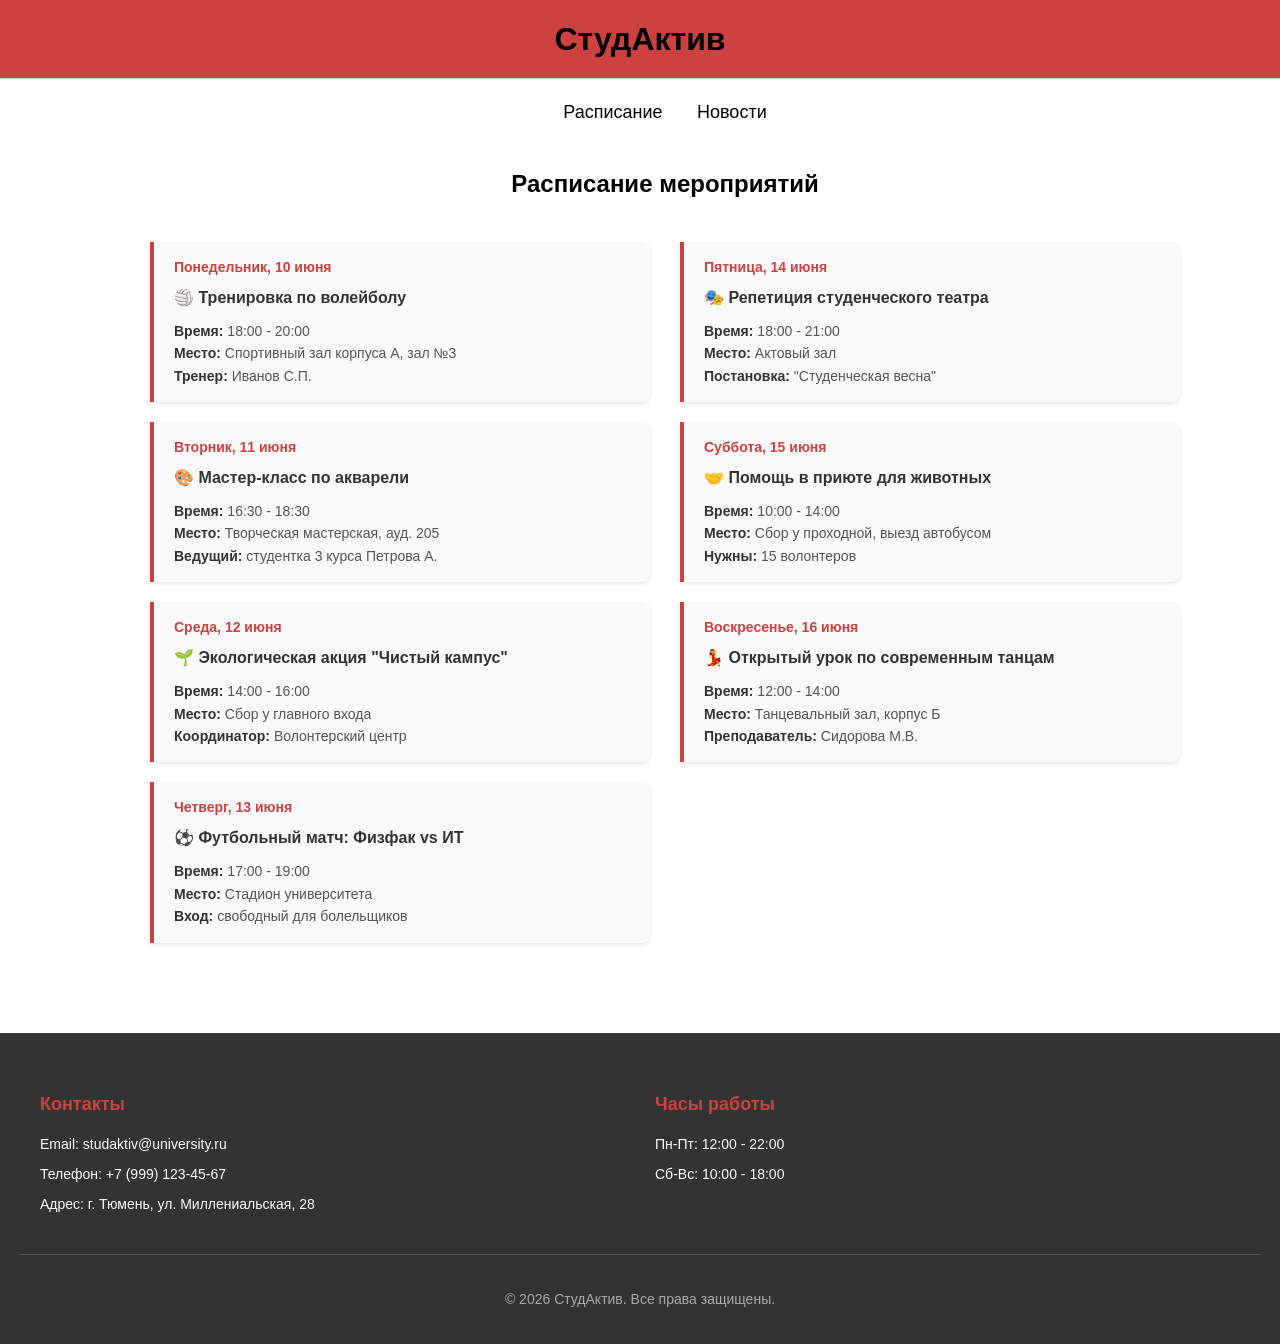
<file: raspisanie.html>
<!DOCTYPE html>
<html lang="en">
<head>
    <meta charset="UTF-8">
    <meta http-equiv="X-UA-Compatible" content="IE=edge">
    <meta name="viewport" content="width=device-width, initial-scale=1.0">
    <title>Расписание</title>
    <link rel="stylesheet" href="styleindex.css?v=18">
</head>
<body>
    <h1><a href="index.html" style="text-decoration: none; color: black;">ㅤСтудАктив</a></h1>
    <hr>
    <div class="body_main">
        <div style="text-align: center; padding: 20px;">
            <a href="raspisanie.html" style="text-decoration: none; color: black; margin: 0 15px; font-size: 18px;">Расписание</a>
            <a href="news.html" style="text-decoration: none; color: black; margin: 0 15px; font-size: 18px;">Новости</a>
        </div>
        <h2 align="center">Расписание мероприятий</h2>
        
        <div class="schedule-container">
            <div class="schedule-column">
                <div class="event-card">
                    <div class="event-day">Понедельник, 10 июня</div>
                    <div class="event-title">🏐 Тренировка по волейболу</div>
                    <div class="event-info">
                        <strong>Время:</strong> 18:00 - 20:00<br>
                        <strong>Место:</strong> Спортивный зал корпуса А, зал №3<br>
                        <strong>Тренер:</strong> Иванов С.П.
                    </div>
                </div>
                
                <div class="event-card">
                    <div class="event-day">Вторник, 11 июня</div>
                    <div class="event-title">🎨 Мастер-класс по акварели</div>
                    <div class="event-info">
                        <strong>Время:</strong> 16:30 - 18:30<br>
                        <strong>Место:</strong> Творческая мастерская, ауд. 205<br>
                        <strong>Ведущий:</strong> студентка 3 курса Петрова А.
                    </div>
                </div>
                
                <div class="event-card">
                    <div class="event-day">Среда, 12 июня</div>
                    <div class="event-title">🌱 Экологическая акция "Чистый кампус"</div>
                    <div class="event-info">
                        <strong>Время:</strong> 14:00 - 16:00<br>
                        <strong>Место:</strong> Сбор у главного входа<br>
                        <strong>Координатор:</strong> Волонтерский центр
                    </div>
                </div>
                
                <div class="event-card">
                    <div class="event-day">Четверг, 13 июня</div>
                    <div class="event-title">⚽ Футбольный матч: Физфак vs ИТ</div>
                    <div class="event-info">
                        <strong>Время:</strong> 17:00 - 19:00<br>
                        <strong>Место:</strong> Стадион университета<br>
                        <strong>Вход:</strong> свободный для болельщиков
                    </div>
                </div>
            </div>
            
            <div class="schedule-column">
                <div class="event-card">
                    <div class="event-day">Пятница, 14 июня</div>
                    <div class="event-title">🎭 Репетиция студенческого театра</div>
                    <div class="event-info">
                        <strong>Время:</strong> 18:00 - 21:00<br>
                        <strong>Место:</strong> Актовый зал<br>
                        <strong>Постановка:</strong> "Студенческая весна"
                    </div>
                </div>
                
                <div class="event-card">
                    <div class="event-day">Суббота, 15 июня</div>
                    <div class="event-title">🤝 Помощь в приюте для животных</div>
                    <div class="event-info">
                        <strong>Время:</strong> 10:00 - 14:00<br>
                        <strong>Место:</strong> Сбор у проходной, выезд автобусом<br>
                        <strong>Нужны:</strong> 15 волонтеров
                    </div>
                </div>
                
                <div class="event-card">
                    <div class="event-day">Воскресенье, 16 июня</div>
                    <div class="event-title">💃 Открытый урок по современным танцам</div>
                    <div class="event-info">
                        <strong>Время:</strong> 12:00 - 14:00<br>
                        <strong>Место:</strong> Танцевальный зал, корпус Б<br>
                        <strong>Преподаватель:</strong> Сидорова М.В.
                    </div>
                </div>
            </div>
        </div>
    </div>
    <footer class="footer">
        <div class="footer-content">
            <div class="footer-column">
                <h3>Контакты</h3>
                <p>Email: studaktiv@university.ru</p>
                <p>Телефон: +7 (999) 123-45-67</p>
                <p>Адрес: г. Тюмень, ул. Миллениальская, 28</p>
            </div>
            
            <div class="footer-column">
                <h3>Часы работы</h3>
                <p>Пн-Пт: 12:00 - 22:00</p>
                <p>Сб-Вс: 10:00 - 18:00</p>
            </div>
        </div>
        
        <div class="footer-bottom">
            <p>© 2026 СтудАктив. Все права защищены.</p>
        </div>
    </footer>
</body>
</html>
</file>
<file: styleindex.css>
body {
    margin: 0;
    padding: 0;
    font-family: Arial, sans-serif;
    line-height: 1.5
}

h1 {
    background-color: rgb(206, 65, 65);
    margin: 0;
    padding: 15px 0;
    text-align: center;
    width: 100%;
    box-sizing: border-box;
}

hr {
    margin: 0;
    border: none;
    border-top: 1px solid #ccc;
}

small {
    font-size: medium;
    text-align: center;
}

.gallery {
    display: flex;
    justify-content: center;
    gap: 40px;
    flex-wrap: wrap;
}

.item {
    display: flex;
    flex-direction: column;
    align-items: center;
    width: 500px;
}

.item img {
    width: 100%;
    height: 300px;
    object-fit: cover;
    border-radius: 10px;
    box-shadow: 0 2px 4px rgba(0,0,0,2);
}

.item p {
    margin: 10px 0 0 0;
    font-size: 16px;
    text-align: center;
}

.body_main {
    margin-left: 50px;
}

.text_glavn{
    margin-left: 120px;
    margin-right: 120px;
}
.schedule-container {
    display: flex;
    gap: 30px;
    padding: 20px 50px;
    justify-content: center;
}

.schedule-column {
    flex: 1;
    max-width: 500px;
}

.event-card {
    background-color: #f9f9f9;
    border-left: 4px solid rgb(206, 65, 65);
    padding: 15px 20px;
    margin-bottom: 20px;
    border-radius: 0 8px 8px 0;
    box-shadow: 0 2px 4px rgba(0,0,0,0.1);
}

.event-day {
    font-weight: bold;
    color: rgb(206, 65, 65);
    margin-bottom: 8px;
    font-size: 14px;
}

.event-title {
    font-size: 16px;
    font-weight: 600;
    margin-bottom: 10px;
    color: #333;
}

.event-info {
    font-size: 14px;
    line-height: 1.6;
    color: #555;
}

.event-info strong {
    color: #333;
}

.footer {
    background-color: #333;
    color: white;
    margin-top: 50px;
    padding: 40px 20px 20px;
}

.footer-content {
    display: flex;
    justify-content: space-around;
    flex-wrap: wrap;
    gap: 30px;
    max-width: 1200px;
    margin: 0 auto;
}

.footer-column {
    flex: 1;
    min-width: 250px;
}

.footer-column h3 {
    color: rgb(206, 65, 65);
    margin-bottom: 15px;
    font-size: 18px;
}

.footer-column p {
    margin: 8px 0;
    line-height: 1.6;
    font-size: 14px;
}

.footer-column a {
    color: white;
    text-decoration: none;
    transition: color 0.3s;
}

.footer-column a:hover {
    color: rgb(206, 65, 65);
}

.footer-bottom {
    text-align: center;
    margin-top: 30px;
    padding-top: 20px;
    border-top: 1px solid #555;
    font-size: 14px;
    color: #aaa;
}

.news-container {
    max-width: 900px;
    margin: 0 auto;
    padding: 20px 50px;
}

.news-item {
    background-color: #fff;
    border-left: 4px solid rgb(206, 65, 65);
    padding: 25px;
    margin-bottom: 30px;
    border-radius: 0 8px 8px 0;
    box-shadow: 0 2px 8px rgba(0,0,0,0.1);
}

.news-header {
    display: flex;
    justify-content: space-between;
    align-items: center;
    margin-bottom: 15px;
    flex-wrap: wrap;
    gap: 10px;
}

.news-category {
    padding: 5px 15px;
    border-radius: 20px;
    font-size: 14px;
    font-weight: 600;
}

.news-date {
    color: #888;
    font-size: 14px;
}

.news-item h3 {
    margin: 0 0 15px 0;
    color: #333;
    font-size: 20px;
    line-height: 1.4;
}

.news-item p {
    margin: 0;
    color: #555;
    line-height: 1.7;
    font-size: 15px;
}
</file>
